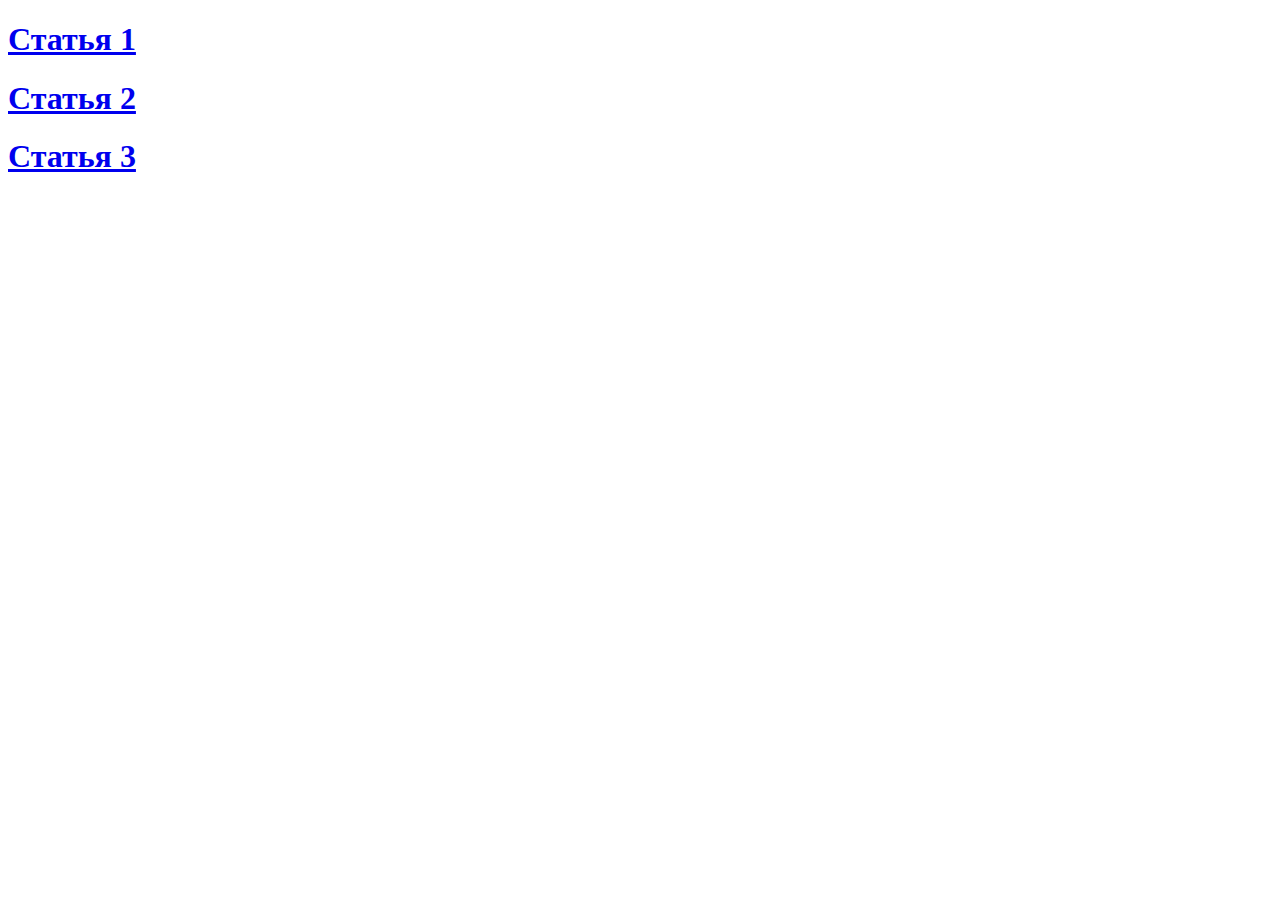
<file: index.html>
<!DOCTYPE html>
<html lang="en">

<head>
    <meta charset="UTF-8">
    <meta name="viewport" content="width=device-width, initial-scale=1.0">
    <meta http-equiv="X-UA-Compatible" content="ie=edge">
    <title>Homework_1</title>
</head>

<body>
    <a href="stattya-1.html"><h1>Статья 1</h1></a>
    <a href="stattya-2.html"><h1>Статья 2</h1></a>
    <a href="stattya-3.html"><h1>Статья 3</h1></a>
</body>

</html>
</file>
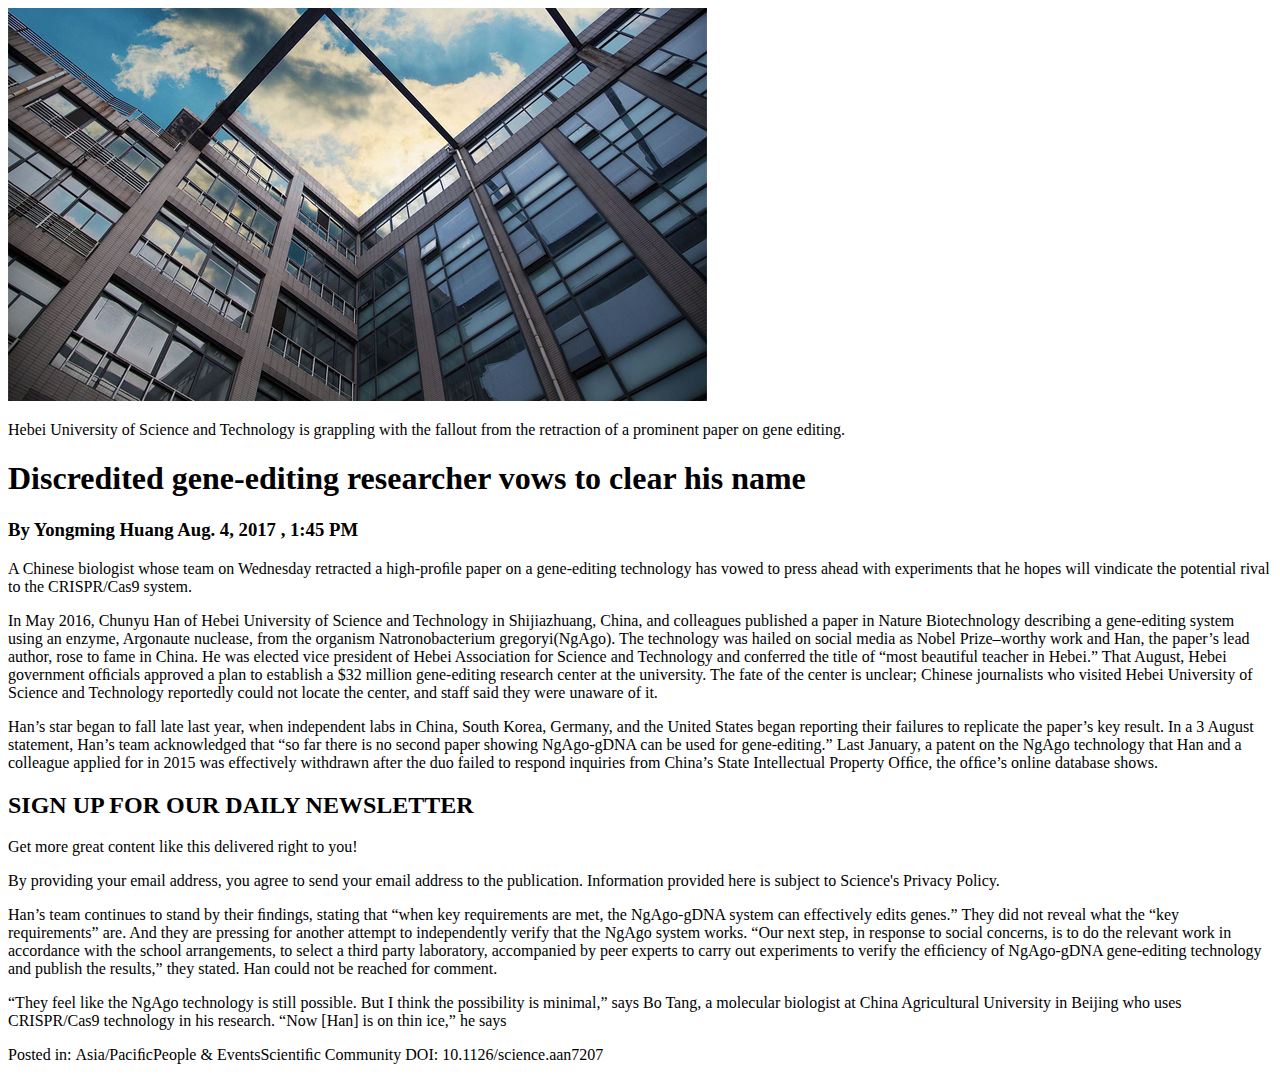
<file: stattya-1.html>
<!DOCTYPE html>
<html lang="en">

<head>
    <meta charset="UTF-8">
    <meta name="viewport" content="width=device-width, initial-scale=1.0">
    <meta http-equiv="X-UA-Compatible" content="ie=edge">
    <title>Document</title>
</head>

<body>
    <img src="img/cc_MaxPixel.freegreatpicture.com-Hebei-University-Of-Science-And-Technology-1306651_16x9.jpg" alt="building">
    <p>Hebei University of Science and Technology is grappling with the fallout from the retraction of a prominent paper on
        gene editing.</p>
    <h1>Discredited gene-editing researcher vows to clear his name </h1>
    <h3>By Yongming Huang Aug. 4, 2017 , 1:45 PM</h3>
    <p>A Chinese biologist whose team on Wednesday retracted a high-proﬁle paper on a gene-editing technology has vowed to press
        ahead with experiments that he hopes will vindicate the potential rival to the CRISPR/Cas9 system.</p>
    <p>In May 2016, Chunyu Han of Hebei University of Science and Technology in Shijiazhuang, China, and colleagues published
        a paper in Nature Biotechnology describing a gene-editing system using an enzyme, Argonaute nuclease, from the organism Natronobacterium
        gregoryi(NgAgo). The technology was hailed on social media as Nobel Prize–worthy work and Han, the paper’s lead author,
        rose to fame in China. He was elected vice president of Hebei Association for Science and Technology and conferred
        the title of “most beautiful teacher in Hebei.” That August, Hebei government ofﬁcials approved a plan to establish
        a $32 million gene-editing research center at the university. The fate of the center is unclear; Chinese journalists
        who visited Hebei University of Science and Technology reportedly could not locate the center, and staff said they
        were unaware of it.
    </p>
    <p>Han’s star began to fall late last year, when independent labs in China, South Korea, Germany, and the United States
        began reporting their failures to replicate the paper’s key result. In a 3 August statement, Han’s team acknowledged
        that “so far there is no second paper showing NgAgo-gDNA can be used for gene-editing.” Last January, a patent on
        the NgAgo technology that Han and a colleague applied for in 2015 was effectively withdrawn after the duo failed
        to respond inquiries from China’s State Intellectual Property Ofﬁce, the ofﬁce’s online database shows.
    </p>
    <h2>SIGN UP FOR OUR DAILY NEWSLETTER</h2>
    <p>Get more great content like this delivered right to you!
    </p>
    <p>By providing your email address, you agree to send your email address to the publication. Information provided here is
        subject to Science's Privacy Policy.
    </p>
    <p>Han’s team continues to stand by their ﬁndings, stating that “when key requirements are met, the NgAgo-gDNA system can
        effectively edits genes.” They did not reveal what the “key requirements” are. And they are pressing for another
        attempt to independently verify that the NgAgo system works. “Our next step, in response to social concerns, is to
        do the relevant work in accordance with the school arrangements, to select a third party laboratory, accompanied
        by peer experts to carry out experiments to verify the efﬁciency of NgAgo-gDNA gene-editing technology and publish
        the results,” they stated. Han could not be reached for comment.
    </p>
    <p>“They feel like the NgAgo technology is still possible. But I think the possibility is minimal,” says Bo Tang, a molecular
        biologist at China Agricultural University in Beijing who uses CRISPR/Cas9 technology in his research. “Now [Han]
        is on thin ice,” he says</p>
    <p>Posted in: Asia/PaciﬁcPeople & EventsScientiﬁc Community DOI: 10.1126/science.aan7207</p>


</body>

</html>
</file>
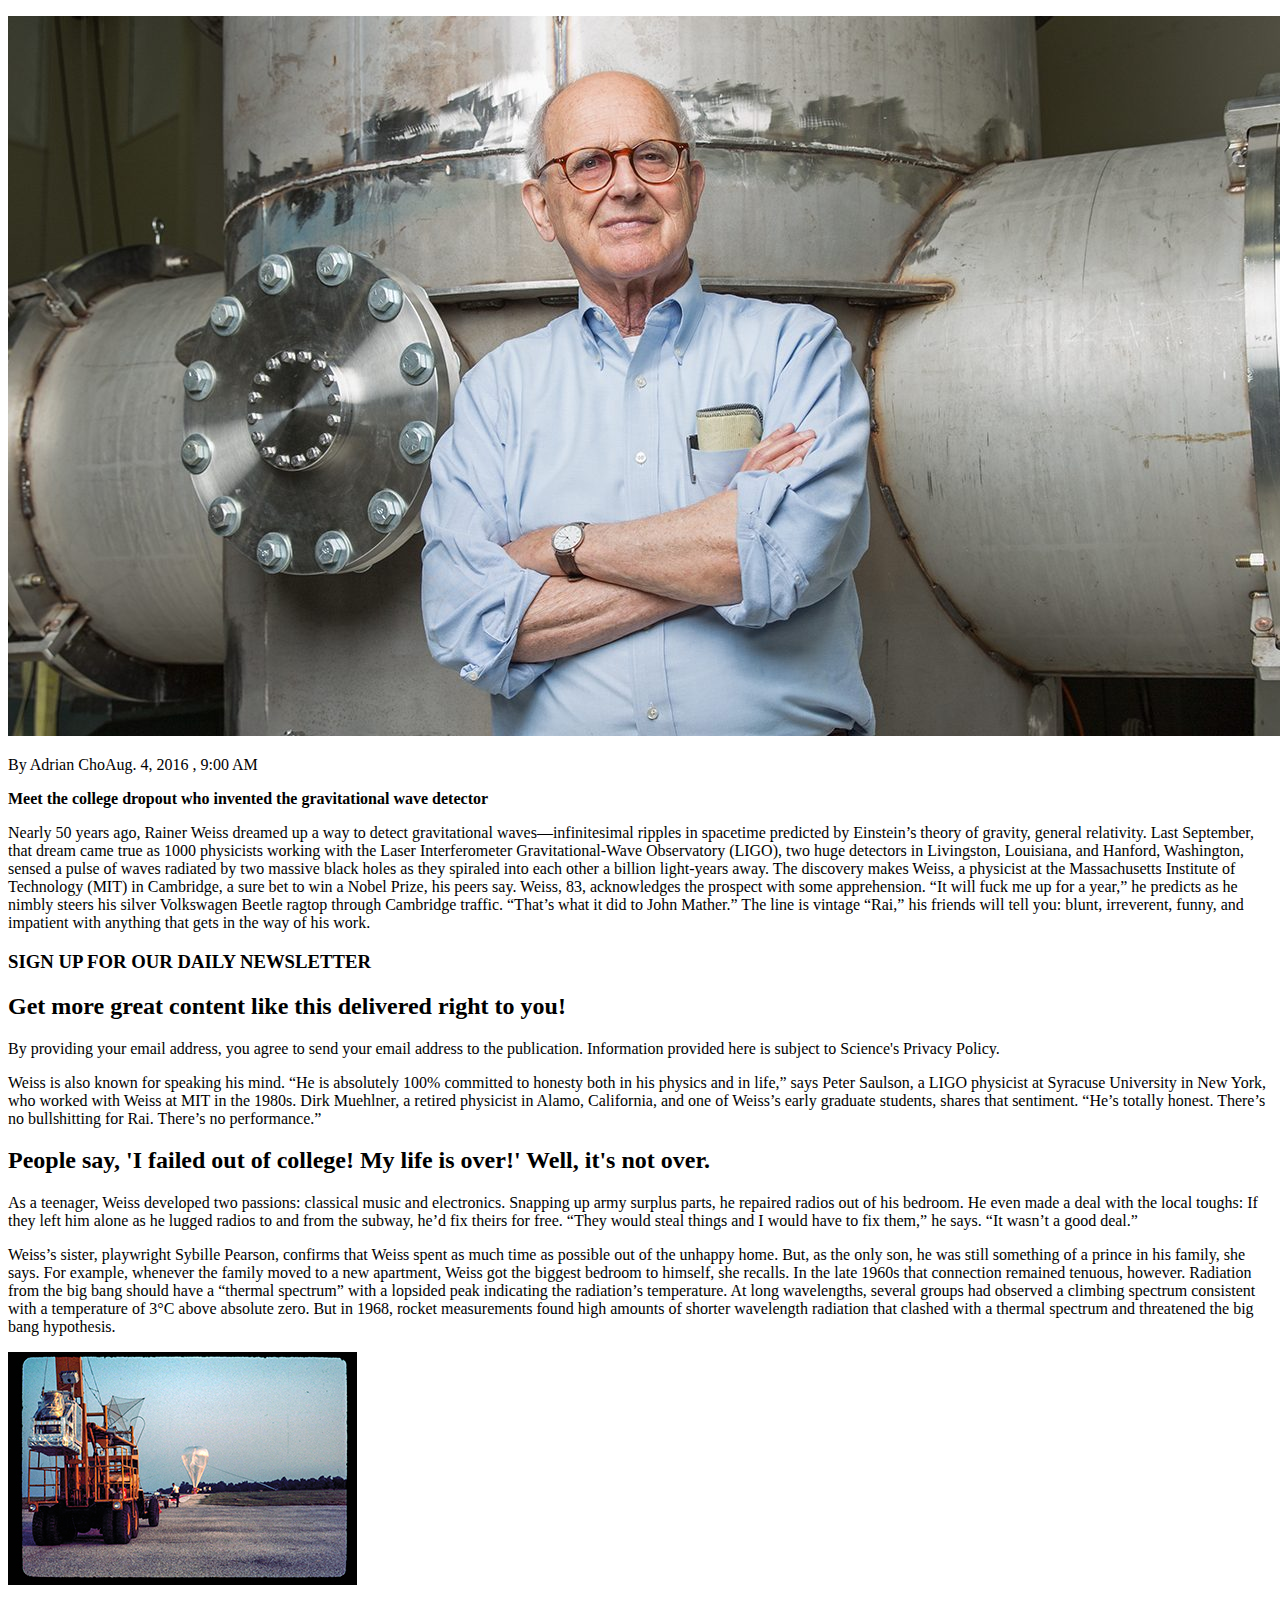
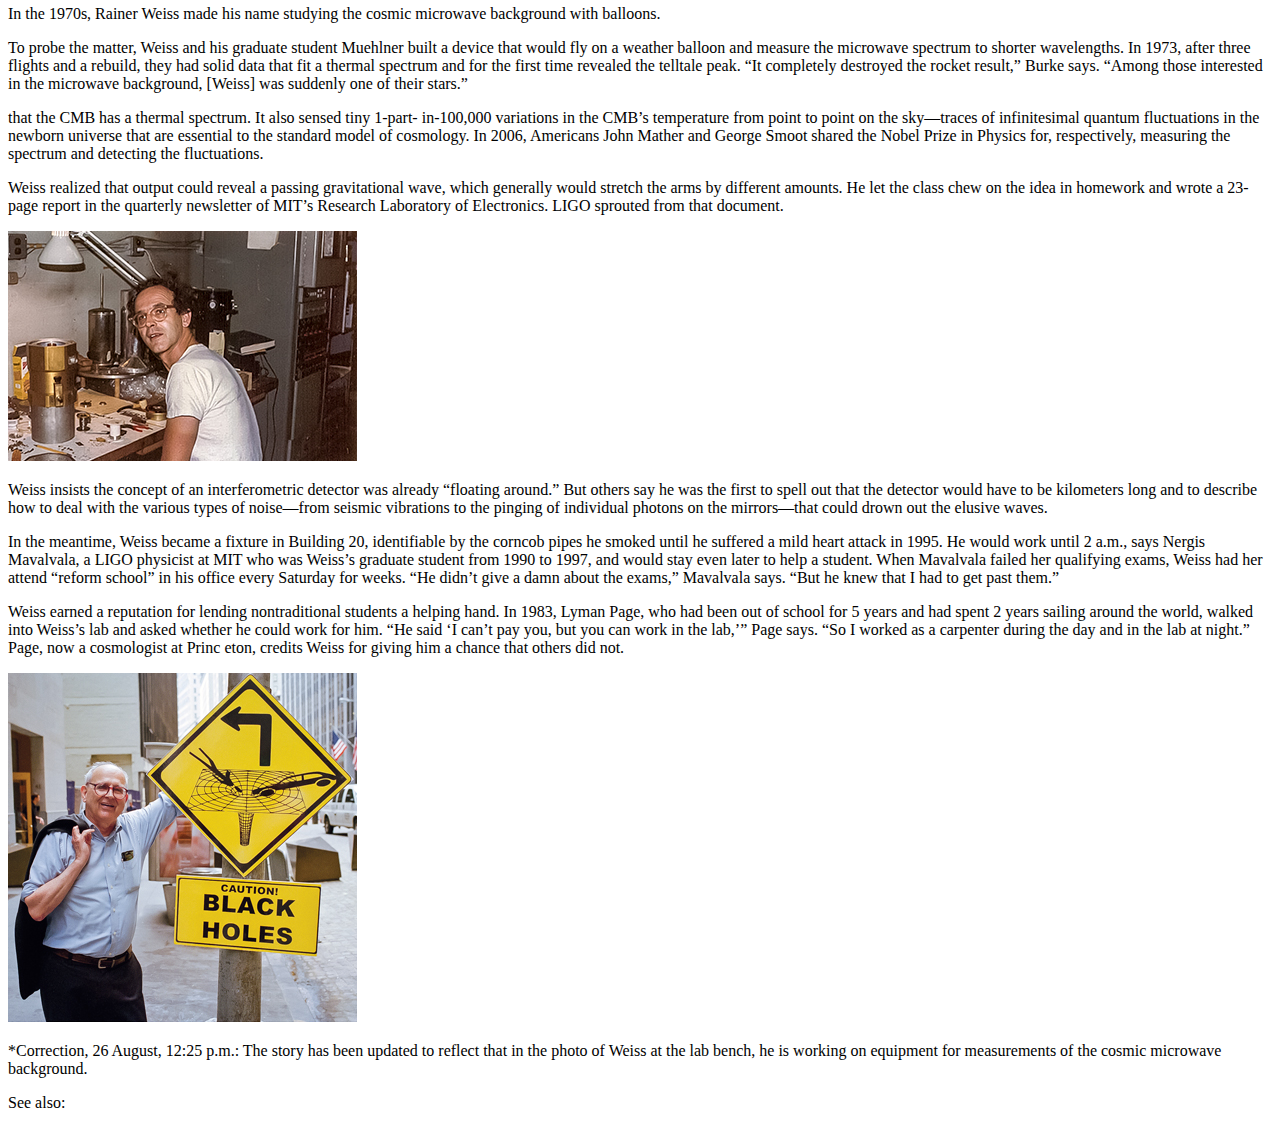
<file: stattya-2.html>
<!DOCTYPE html>
<html lang="en">

<head>
    <meta charset="UTF-8">
    <meta name="viewport" content="width=device-width, initial-scale=1.0">
    <meta http-equiv="X-UA-Compatible" content="ie=edge">
    <title>Homework_1</title>
</head>

<body>

    <div>
        <p><img src="img/Rainer-Weiss-1280x720.jpg" alt=""></p>
        <p>By Adrian ChoAug. 4, 2016 , 9:00 AM</p>
        <p><b>Meet the college dropout who invented the gravitational wave detector</b></p>
        <p>Nearly 50 years ago, Rainer Weiss dreamed up a way to detect gravitational waves—infinitesimal ripples in spacetime
            predicted by Einstein’s theory of gravity, general relativity. Last September, that dream came true as 1000 physicists
            working with the Laser Interferometer Gravitational-Wave Observatory (LIGO), two huge detectors in Livingston,
            Louisiana, and Hanford, Washington, sensed a pulse of waves radiated by two massive black holes as they spiraled
            into each other a billion light-years away. The discovery makes Weiss, a physicist at the Massachusetts Institute
            of Technology (MIT) in Cambridge, a sure bet to win a Nobel Prize, his peers say. Weiss, 83, acknowledges the
            prospect with some apprehension. “It will fuck me up for a year,” he predicts as he nimbly steers his silver
            Volkswagen Beetle ragtop through Cambridge traffic. “That’s what it did to John Mather.” The line is vintage
            “Rai,” his friends will tell you: blunt, irreverent, funny, and impatient with anything that gets in the way
            of his work.
        </p>

        <h3>SIGN UP FOR OUR DAILY NEWSLETTER</h3>
        <h2>Get more great content like this delivered right to you!</h2>
        <p>By providing your email address, you agree to send your email address to the publication. Information provided here
            is subject to Science's Privacy Policy.</p>
        <p>Weiss is also known for speaking his mind. “He is absolutely 100% committed to honesty both in his physics and in
            life,” says Peter Saulson, a LIGO physicist at Syracuse University in New York, who worked with Weiss at MIT
            in the 1980s. Dirk Muehlner, a retired physicist in Alamo, California, and one of Weiss’s early graduate students,
            shares that sentiment. “He’s totally honest. There’s no bullshitting for Rai. There’s no performance.”</p>

        <h2><b>People say, 'I failed out of college! My life is over!' Well, it's not over.</b></h2>
        <p>As a teenager, Weiss developed two passions: classical music and electronics. Snapping up army surplus parts, he
            repaired radios out of his bedroom. He even made a deal with the local toughs: If they left him alone as he lugged
            radios to and from the subway, he’d fix theirs for free. “They would steal things and I would have to fix them,”
            he says. “It wasn’t a good deal.”</p>
        <p>Weiss’s sister, playwright Sybille Pearson, confirms that Weiss spent as much time as possible out of the unhappy
            home. But, as the only son, he was still something of a prince in his family, she says. For example, whenever
            the family moved to a new apartment, Weiss got the biggest bedroom to himself, she recalls. In the late 1960s
            that connection remained tenuous, however. Radiation from the big bang should have a “thermal spectrum” with
            a lopsided peak indicating the radiation’s temperature. At long wavelengths, several groups had observed a climbing
            spectrum consistent with a temperature of 3°C above absolute zero. But in 1968, rocket measurements found high
            amounts of shorter wavelength radiation that clashed with a thermal spectrum and threatened the big bang hypothesis.</p>
        <img src="img/349-Balloon-Rainer-Weiss_0.jpg" alt="">
        <p>In the 1970s, Rainer Weiss made his name studying the cosmic microwave background with balloons.</p>
        <p>To probe the matter, Weiss and his graduate student Muehlner built a device that would fly on a weather balloon and
            measure the microwave spectrum to shorter wavelengths. In 1973, after three flights and a rebuild, they had solid
            data that fit a thermal spectrum and for the first time revealed the telltale peak. “It completely destroyed
            the rocket result,” Burke says. “Among those interested in the microwave background, [Weiss] was suddenly one
            of their stars.”</p>
        <p>that the CMB has a thermal spectrum. It also sensed tiny 1-part- in-100,000 variations in the CMB’s temperature from
            point to point on the sky—traces of infinitesimal quantum fluctuations in the newborn universe that are essential
            to the standard model of cosmology. In 2006, Americans John Mather and George Smoot shared the Nobel Prize in
            Physics for, respectively, measuring the spectrum and detecting the fluctuations.</p>
        <p>Weiss realized that output could reveal a passing gravitational wave, which generally would stretch the arms by different
            amounts. He let the class chew on the idea in homework and wrote a 23- page report in the quarterly newsletter
            of MIT’s Research Laboratory of Electronics. LIGO sprouted from that document.</p>
        <img src="img/349-Young-Rainer-Weiss.jpg" alt="">

        <p>Weiss insists the concept of an interferometric detector was already “floating around.” But others say he was the
            first to spell out that the detector would have to be kilometers long and to describe how to deal with the various
            types of noise—from seismic vibrations to the pinging of individual photons on the mirrors—that could drown out
            the elusive waves.
        </p>
        <p>In the meantime, Weiss became a fixture in Building 20, identifiable by the corncob pipes he smoked until he suffered
            a mild heart attack in 1995. He would work until 2 a.m., says Nergis Mavalvala, a LIGO physicist at MIT who was
            Weiss’s graduate student from 1990 to 1997, and would stay even later to help a student. When Mavalvala failed
            her qualifying exams, Weiss had her attend “reform school” in his office every Saturday for weeks. “He didn’t
            give a damn about the exams,” Mavalvala says. “But he knew that I had to get past them.”</p>
        <p>Weiss earned a reputation for lending nontraditional students a helping hand. In 1983, Lyman Page, who had been out
            of school for 5 years and had spent 2 years sailing around the world, walked into Weiss’s lab and asked whether
            he could work for him. “He said ‘I can’t pay you, but you can work in the lab,’” Page says. “So I worked as a
            carpenter during the day and in the lab at night.” Page, now a cosmologist at Princ eton, credits Weiss for giving
            him a chance that others did not.</p>
<img src="img/349x349-Rainer-Weiss-sign.jpg" alt="">
<p>*Correction, 26 August, 12:25 p.m.: The story has been updated
    to reflect that in the photo of Weiss at the lab bench, he is working on equipment for measurements of the cosmic microwave background.</p>
<p>See also: <a href="http://www.sciencemag.org/news/2016/08/long-road-proving-einsteins-biggest-prediction"><The long road to proving Einstein's biggest prediction/a></p>





</body>

</html>
</file>
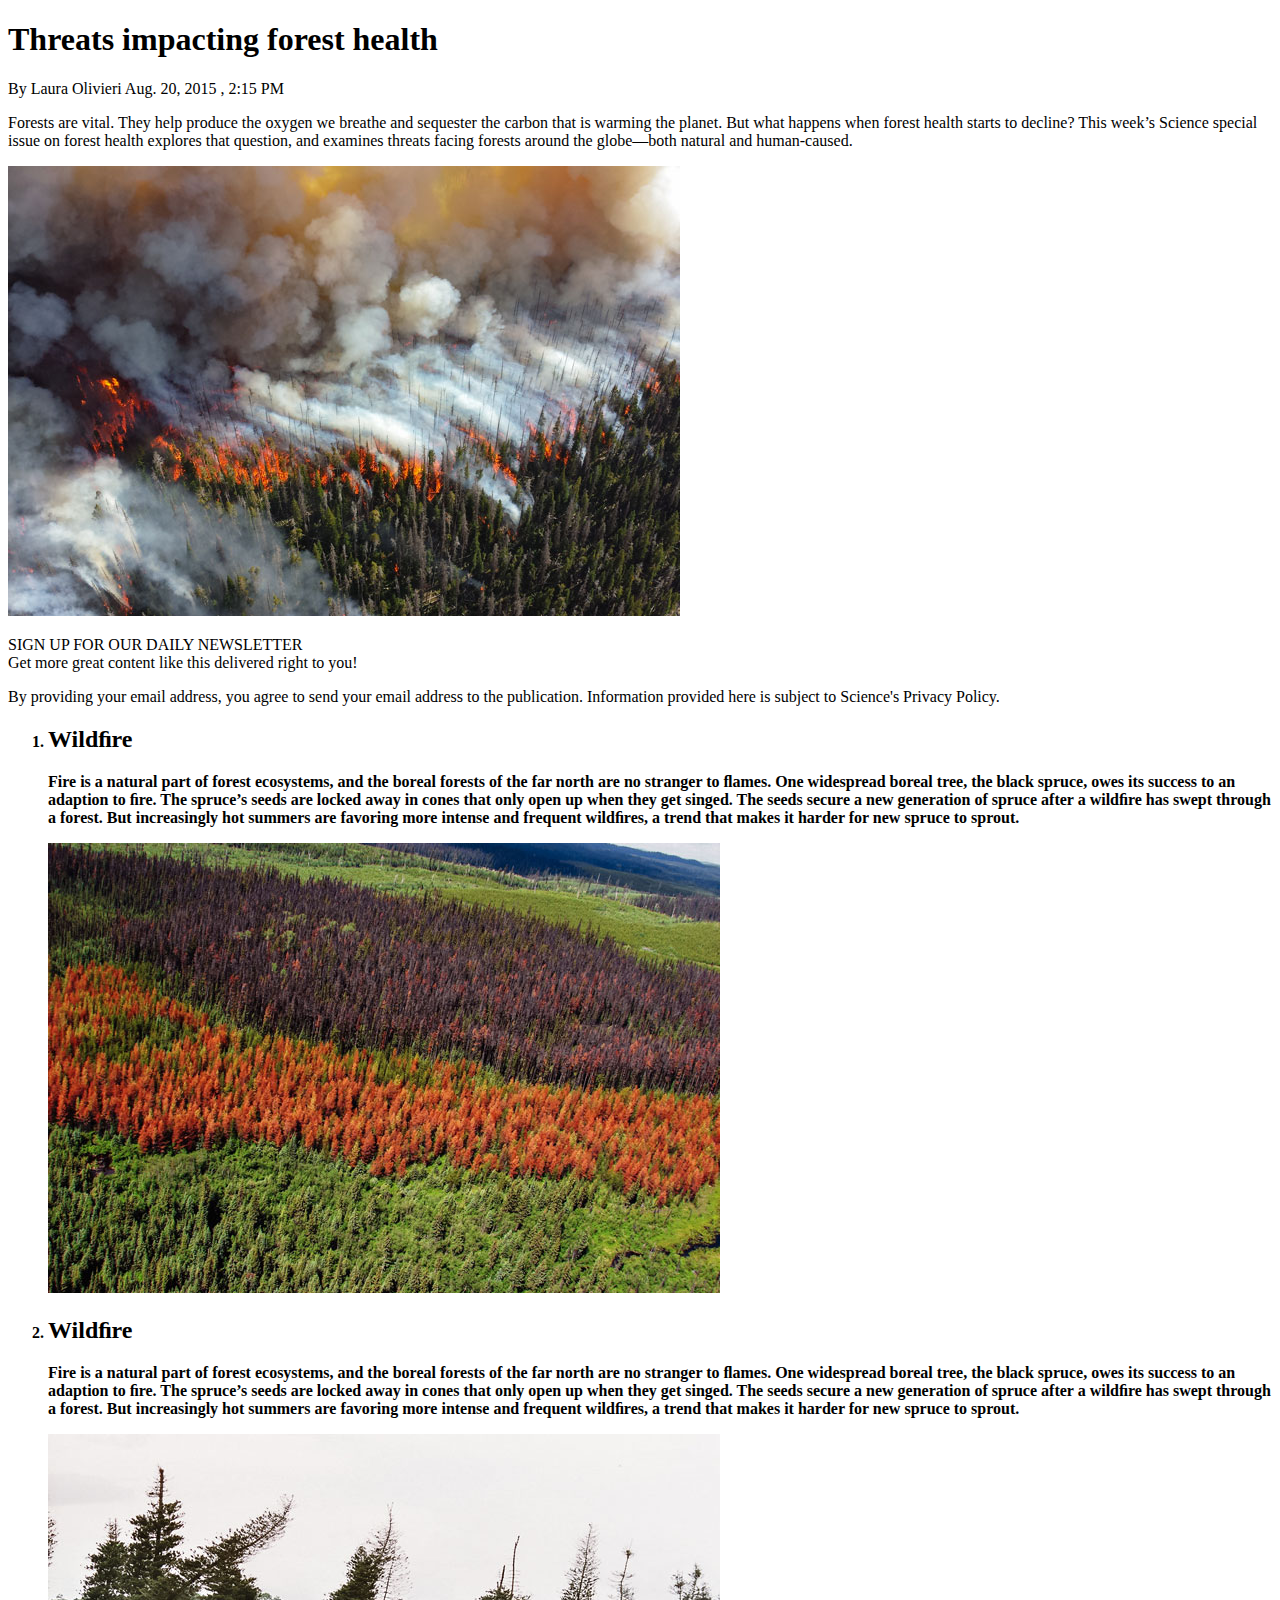
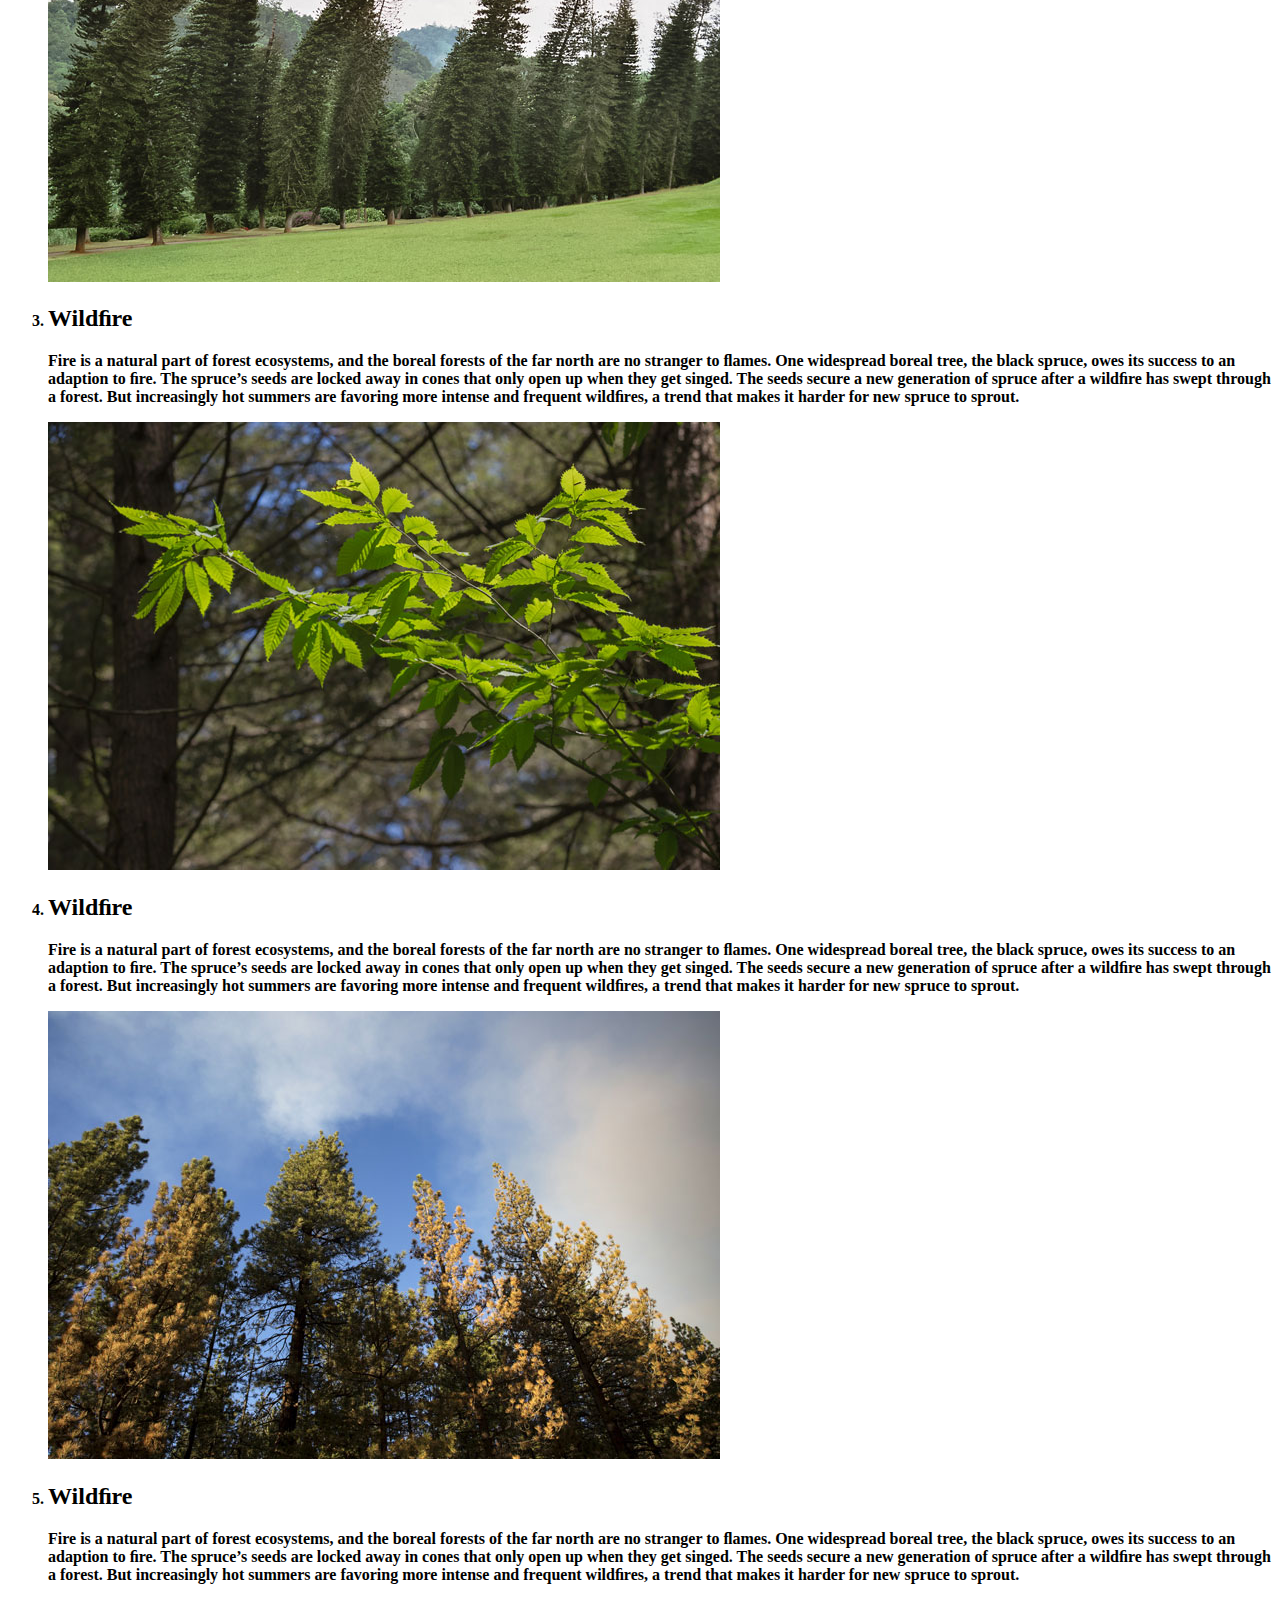
<file: stattya-3.html>
<!DOCTYPE html>
<html lang="en">

<head>
    <meta charset="UTF-8">
    <meta name="viewport" content="width=device-width, initial-scale=1.0">
    <meta http-equiv="X-UA-Compatible" content="ie=edge">
    <title>Homework_1</title>
</head>

<body>
    
        <div>
            <h1>Threats impacting forest health</h1>
           
            <p>By Laura Olivieri Aug. 20, 2015 , 2:15 PM </p>
            <p>Forests are vital. They help produce the oxygen we breathe and sequester the carbon that is warming the planet. But what happens when forest health starts to decline? This week’s Science special issue on forest health explores that question, and examines threats facing forests around the globe—both natural and human-caused. </p>
            <img src="img/2015-08-21-Forest-Health-Slideshow_01_web.jpg" alt="Fire">
            <p>SIGN UP FOR OUR DAILY NEWSLETTER <br>Get more great content like this delivered right to you!</p>

            <p>By providing your email address, you agree to send your email address to the publication. Information provided here is subject to Science's Privacy Policy.</p>

            <ol><b>
                <li><h2>Wildﬁre</h2>
                         <p>Fire is a natural part of forest ecosystems, and the boreal forests of the far north are no stranger to ﬂames. One widespread boreal tree, the black spruce, owes its success to an adaption to ﬁre. The spruce’s seeds are locked away in cones that only open up when they get singed. The seeds secure a new generation of spruce after a wildﬁre has swept through a forest. But increasingly hot summers are favoring more intense and frequent wildﬁres, a trend that makes it harder for new spruce to sprout.  </p>
                         <img src="img/2015-08-21-Forest-Health-Slideshow_02_web.jpg" alt="Forest">
                 </li>
                 <li><h2>Wildﬁre</h2>
                         <p>Fire is a natural part of forest ecosystems, and the boreal forests of the far north are no stranger to ﬂames. One widespread boreal tree, the black spruce, owes its success to an adaption to ﬁre. The spruce’s seeds are locked away in cones that only open up when they get singed. The seeds secure a new generation of spruce after a wildﬁre has swept through a forest. But increasingly hot summers are favoring more intense and frequent wildﬁres, a trend that makes it harder for new spruce to sprout.  </p>
                         <img src="img/2015-08-21-Forest-Health-Slideshow_05_web.jpg" alt="Forest">
                 </li>
                 <li><h2>Wildﬁre</h2>
                         <p>Fire is a natural part of forest ecosystems, and the boreal forests of the far north are no stranger to ﬂames. One widespread boreal tree, the black spruce, owes its success to an adaption to ﬁre. The spruce’s seeds are locked away in cones that only open up when they get singed. The seeds secure a new generation of spruce after a wildﬁre has swept through a forest. But increasingly hot summers are favoring more intense and frequent wildﬁres, a trend that makes it harder for new spruce to sprout.  </p>
                         <img src="img/2015-08-21-Forest-Health-Slideshow_03_web.jpg" alt="Forest">
                 </li>
                 <li><h2>Wildﬁre</h2>
                         <p>Fire is a natural part of forest ecosystems, and the boreal forests of the far north are no stranger to ﬂames. One widespread boreal tree, the black spruce, owes its success to an adaption to ﬁre. The spruce’s seeds are locked away in cones that only open up when they get singed. The seeds secure a new generation of spruce after a wildﬁre has swept through a forest. But increasingly hot summers are favoring more intense and frequent wildﬁres, a trend that makes it harder for new spruce to sprout.  </p>
                         <img src="img/2015-08-21-Forest-Health-Slideshow_04_42-73912558_web.jpg" alt="Forest">
                 </li>
                 <li><h2>Wildﬁre</h2>
                         <p>Fire is a natural part of forest ecosystems, and the boreal forests of the far north are no stranger to ﬂames. One widespread boreal tree, the black spruce, owes its success to an adaption to ﬁre. The spruce’s seeds are locked away in cones that only open up when they get singed. The seeds secure a new generation of spruce after a wildﬁre has swept through a forest. But increasingly hot summers are favoring more intense and frequent wildﬁres, a trend that makes it harder for new spruce to sprout.  </p>
                        
                 </li>
            </ol>


    






</body>

</html>
</file>
